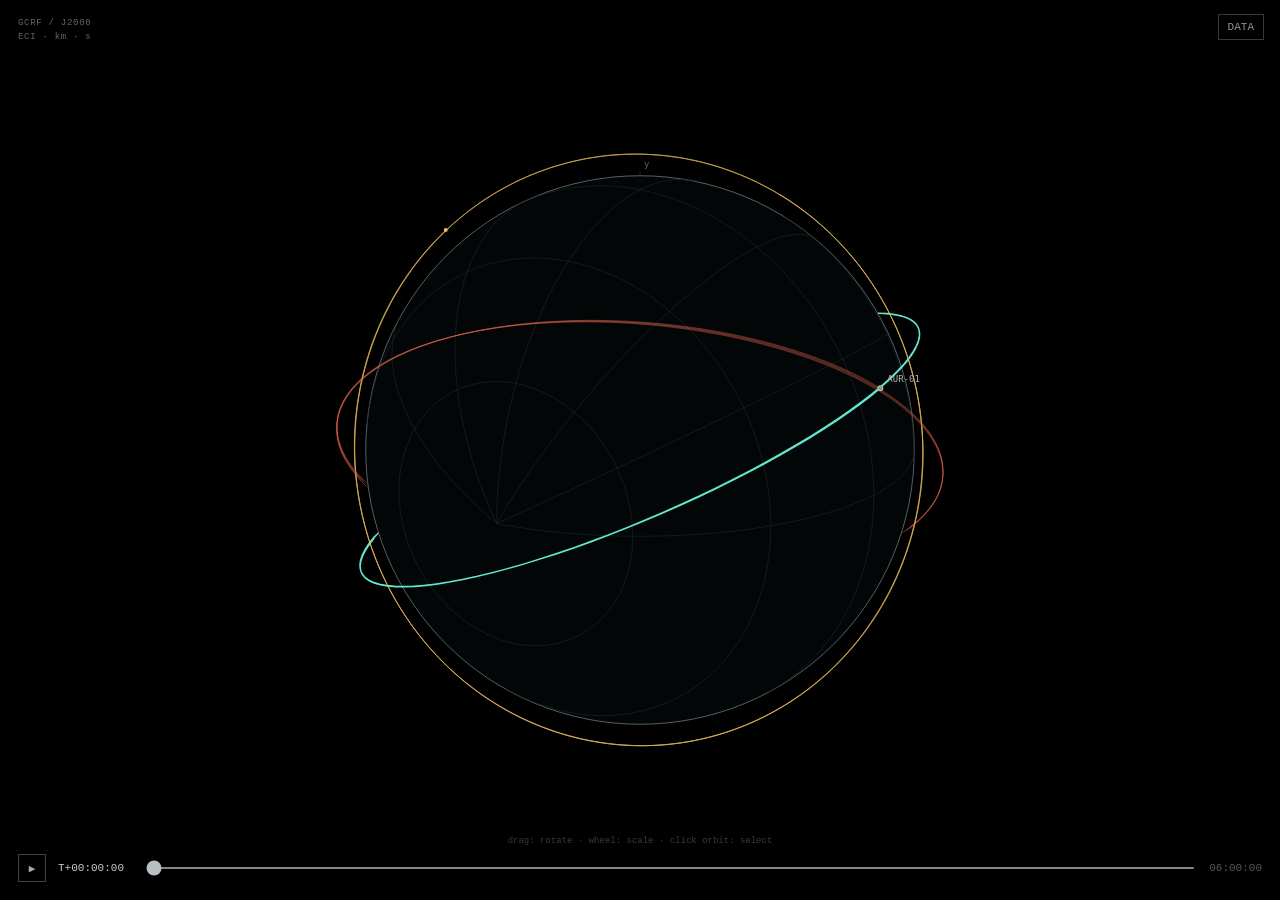
<file: orbitlab/web/index.html>
<!doctype html>
<html lang="en">
<head>
  <meta charset="utf-8">
  <meta name="viewport" content="width=device-width, initial-scale=1">
  <title>OrbitLab</title>
  <link rel="stylesheet" href="app.css">
</head>
<body>
  <canvas id="orbit-canvas" aria-label="Earth-centered inertial orbit model"></canvas>
  <div id="reference">GCRF / J2000<br>ECI · km · s</div>
  <button id="data-toggle" aria-expanded="false">DATA</button>

  <aside id="data-panel" hidden>
    <button id="data-close" aria-label="Close data panel">×</button>
    <label for="object-select">OBJECT</label>
    <select id="object-select"></select>

    <section>
      <h2>STATE</h2>
      <dl>
        <dt>t</dt><dd id="d-time">—</dd>
        <dt>r ECI</dt><dd id="d-r">—</dd>
        <dt>v ECI</dt><dd id="d-v">—</dd>
        <dt>|r|</dt><dd id="d-rmag">—</dd>
        <dt>|v|</dt><dd id="d-vmag">—</dd>
        <dt>altitude</dt><dd id="d-alt">—</dd>
      </dl>
    </section>

    <section>
      <h2>OSCULATING ELEMENTS</h2>
      <dl>
        <dt>a</dt><dd id="d-a">—</dd>
        <dt>e</dt><dd id="d-e">—</dd>
        <dt>i</dt><dd id="d-i">—</dd>
        <dt>Ω</dt><dd id="d-raan">—</dd>
        <dt>ω</dt><dd id="d-argp">—</dd>
        <dt>ν</dt><dd id="d-nu">—</dd>
        <dt>Δε₂body</dt><dd id="d-energy">—</dd>
        <dt>ρ</dt><dd id="d-rho">—</dd>
      </dl>
    </section>

    <section>
      <h2>FORCE MODEL</h2>
      <p>r̈ = −μr/r³ + a<sub>J₂</sub> + a<sub>D</sub> + a<sub>SRP</sub></p>
      <dl>
        <dt>μ</dt><dd id="d-mu">—</dd>
        <dt>Rₑ</dt><dd id="d-radius">—</dd>
        <dt>J₂</dt><dd id="d-j2">—</dd>
        <dt>Δt</dt><dd id="d-step">—</dd>
        <dt>integrator</dt><dd id="d-integrator">—</dd>
      </dl>
      <p class="forces">CENTRAL GRAVITY<br>J₂ OBLATENESS<br>CO-ROTATING DRAG<br>SOLAR PRESSURE + ECLIPSE</p>
    </section>

    <section>
      <h2>CLOSEST APPROACH</h2>
      <dl>
        <dt>pair</dt><dd id="d-pair">—</dd>
        <dt>tca</dt><dd id="d-tca">—</dd>
        <dt>miss</dt><dd id="d-miss">—</dd>
        <dt>|vrel|</dt><dd id="d-vrel">—</dd>
      </dl>
    </section>
  </aside>

  <div id="controls">
    <button id="play" aria-label="Play">▶</button>
    <span id="clock">T+00:00:00</span>
    <input id="timeline" type="range" min="0" value="0" aria-label="Simulation time">
    <span id="end-time">06:00:00</span>
  </div>
  <div id="hint">drag: rotate · wheel: scale · click orbit: select</div>

  <script src="telemetry.js"></script>
  <script src="app.js"></script>
</body>
</html>
</file>
<file: orbitlab/web/app.css>
:root {
  color-scheme: dark;
  font-family: "SFMono-Regular", Consolas, "Liberation Mono", monospace;
  font-size: 11px;
  color: #b9c0c4;
  background: #000;
}
* { box-sizing: border-box; }
html, body { width: 100%; height: 100%; margin: 0; overflow: hidden; background: #000; }
button, select, input { font: inherit; }
#orbit-canvas { width: 100%; height: 100%; display: block; cursor: grab; }
#orbit-canvas.dragging { cursor: grabbing; }
#reference { position: fixed; top: 16px; left: 18px; color: #5e666b; font-size: 9px; line-height: 1.6; letter-spacing: .08em; pointer-events: none; }
#data-toggle { position: fixed; top: 14px; right: 16px; color: #8d969b; background: #000; border: 1px solid #343b3f; padding: 6px 9px; cursor: pointer; }
#data-toggle:hover, #data-toggle[aria-expanded="true"] { color: #fff; border-color: #777; }
#data-panel { position: fixed; inset: 0 0 0 auto; width: min(390px, 100vw); overflow-y: auto; background: #030303; border-left: 1px solid #343b3f; padding: 20px 22px 70px; }
#data-close { position: absolute; top: 12px; right: 14px; border: 0; background: none; color: #888; font-size: 20px; cursor: pointer; }
#data-panel > label { display: block; color: #666; margin: 3px 0 6px; font-size: 9px; }
#object-select { width: calc(100% - 32px); padding: 7px; color: #ddd; background: #000; border: 1px solid #343b3f; }
#data-panel section { margin-top: 26px; }
#data-panel h2 { margin: 0 0 10px; color: #777; font-size: 9px; font-weight: 400; letter-spacing: .1em; }
#data-panel dl { display: grid; grid-template-columns: 92px minmax(0, 1fr); gap: 7px 10px; margin: 0; }
#data-panel dt { color: #676e72; }
#data-panel dd { margin: 0; color: #d2d6d8; overflow-wrap: anywhere; font-variant-numeric: tabular-nums; }
#data-panel p { margin: 0; color: #c1c5c7; line-height: 1.7; }
#data-panel .forces { margin-top: 12px; color: #72797d; font-size: 9px; }
#controls { position: fixed; left: 18px; right: 18px; bottom: 18px; display: flex; align-items: center; gap: 12px; color: #777; font-variant-numeric: tabular-nums; }
#play { width: 28px; height: 28px; color: #aaa; background: #000; border: 1px solid #3d4448; cursor: pointer; }
#clock { color: #c4c9cb; min-width: 74px; }
#timeline { flex: 1; height: 2px; accent-color: #b8c0c3; }
#end-time { color: #555; }
#hint { position: fixed; left: 50%; bottom: 54px; transform: translateX(-50%); color: #363b3e; font-size: 9px; pointer-events: none; }
@media (max-width: 600px) {
  #reference { top: 12px; left: 12px; }
  #data-toggle { top: 10px; right: 10px; }
  #controls { left: 10px; right: 10px; bottom: 12px; gap: 8px; }
  #end-time, #hint { display: none; }
}
</file>
